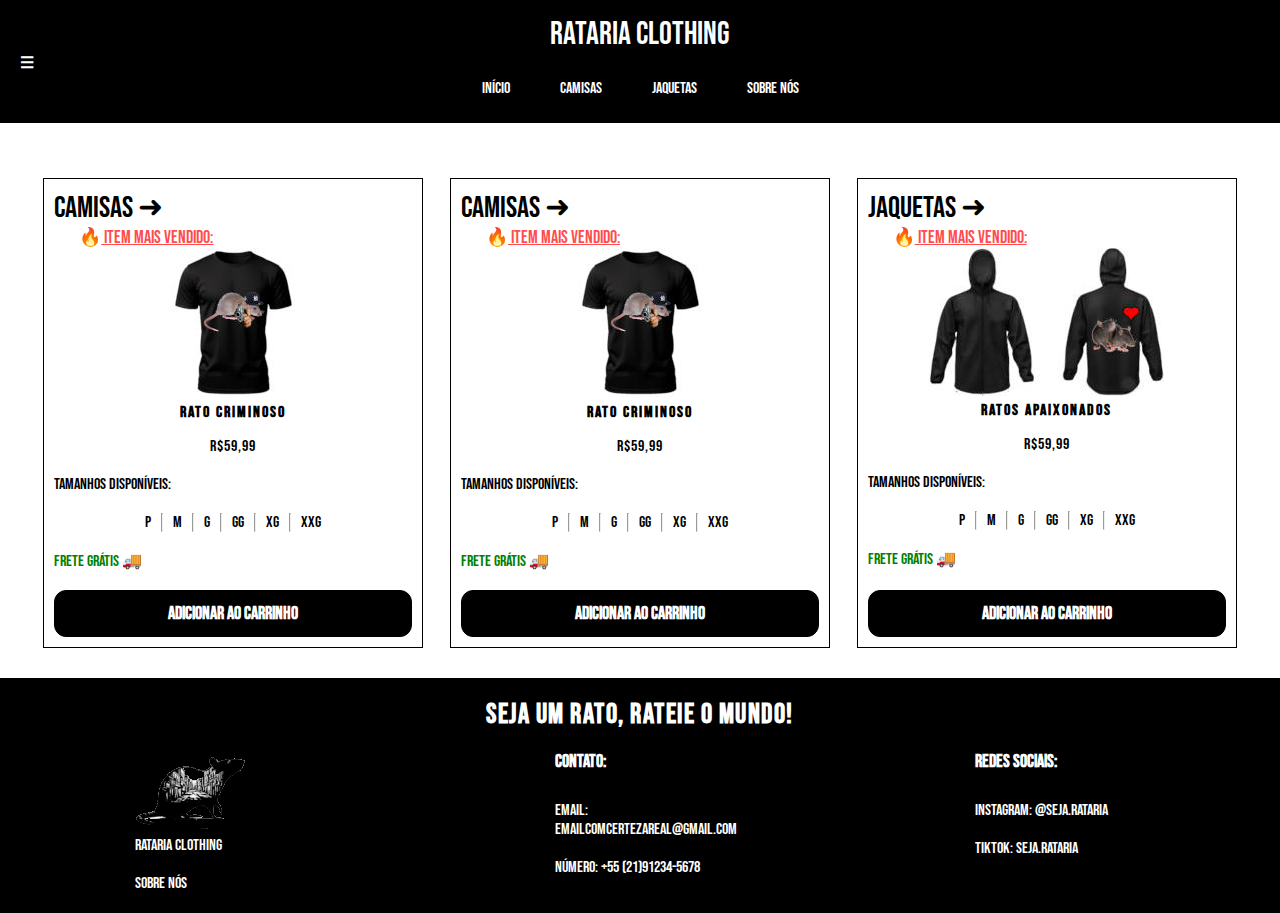
<file: index.html>
<!DOCTYPE html>
<html lang="pt-br">
<head>
    <meta charset="UTF-8">
    <meta name="viewport" content="width=device-width, initial-scale=1.0">
    <title>Rataria Clothing</title>
    <link rel="stylesheet" href="style.css">
    <link rel="preconnect" href="https://fonts.googleapis.com">
    <link rel="preconnect" href="https://fonts.gstatic.com" crossorigin>
    <link href="https://fonts.googleapis.com/css2?family=Bebas+Neue&display=swap" rel="stylesheet">
</head>
<body>
    <header>
        <div class="header-cont">
            <div class="logo">
                <a href="index.html" class="logo">Rataria Clothing</a>
            </div>
    
            <div class="dropdown">
                <button class="dropbtn">&#9776</button>
                <div class="dropdown-content">
                    <a href="index.html">Início</a>
                    <a href="camisas.html">Camisas</a>
                    <a href="jaquetas.html">Jaquetas</a>
                    <a href="sobre.html">Sobre Nós</a>
                </div>
            </div>
        </div>
    
        <nav class="navbar">
            <a href="index.html">Início</a>
            <a href="camisas.html">Camisas</a>
            <a href="jaquetas.html">Jaquetas</a>
            <a href="sobre.html">Sobre Nós</a>
        </nav>
    </header>
        <div class="container">
            <div class="div-roupa-index">
                <a href="camisas.html" class="acesso-pagina-index">Camisas &#x0279C</a>
                <p><span class="emoji-mais-vendas">&#x1F525</span><span class="p-mais-vendas"> Item mais vendido:</span></p>
                <p class="centro">
                <picture>
                    <img src="imagens/rato-crime-completo150.jpg" alt="rato crime malvado">
                </picture>
            </p>
            <h2>Rato criminoso</h2>
            <p class="preco">R$59,99</p>
            <br>
            <p>Tamanhos disponíveis:</p>
            <br>
            <ul  type="none" class="tamanho">
                <li>P</li>
                <hr>
                <li>M</li>
                <hr>
                <li>G</li>
                <hr>
                <li>GG</li>
                <hr>
                <li>XG</li>
                <hr>
                <li>XXG</li>
            </ul>
            <br>
            <p class="frete">Frete grátis &#x1F69A</p>
            <br>
            <button class="carrinho carrinho-animacao">
                <span class="button-text">Adicionar ao carrinho</span>
            </button>
        </div>
        
        <div class="div-roupa-index">
            <a href="camisas.html" class="acesso-pagina-index">Camisas &#x0279C</a>
            <p><span class="emoji-mais-vendas">&#x1F525</span><span class="p-mais-vendas"> Item mais vendido:</span></p>
            <p class="centro">
            <picture>
                <img src="imagens/rato-crime-completo150.jpg" alt="rato crime malvado">
            </picture>
        </p>
        <h2>Rato criminoso</h2>
        <p class="preco">R$59,99</p>
        <br>
        <p>Tamanhos disponíveis:</p>
        <br>
        <ul  type="none" class="tamanho">
            <li>P</li>
            <hr>
            <li>M</li>
            <hr>
            <li>G</li>
            <hr>
            <li>GG</li>
            <hr>
            <li>XG</li>
            <hr>
            <li>XXG</li>
        </ul>
        <br>
        <p class="frete">Frete grátis &#x1F69A</p>
        <br>
        <button class="carrinho carrinho-animacao">
            <span class="button-text">Adicionar ao carrinho</span>
        </button>
    </div>

        <div class="div-roupa-index">
            <a href="jaquetas.html" class="acesso-pagina-index">Jaquetas &#x0279C</a>
            <p><span class="emoji-mais-vendas">&#x1F525</span><span class="p-mais-vendas"> Item mais vendido:</span></p>
            <p class="centro">
            <picture>
                <img src="imagens/jaqueta_rato_apaixonado_redimensionado150.jpg" alt="ratos apaixonados">
            </picture>
        </p>
        <h2>Ratos apaixonados</h2>
        <p class="preco">R$59,99</p>
        <br>
        <p>Tamanhos disponíveis:</p>
        <br>
        <ul  type="none" class="tamanho">
            <li>P</li>
            <hr>
            <li>M</li>
            <hr>
            <li>G</li>
            <hr>
            <li>GG</li>
            <hr>
            <li>XG</li>
            <hr>
            <li>XXG</li>
        </ul>
        <br>
        <p class="frete">Frete grátis &#x1F69A</p>
        <br>
        <button class="carrinho carrinho-animacao">
            <span class="button-text">Adicionar ao carrinho</span>
        </button>
    </div>
        </div>
    <footer class="footer">
        <div class="footer-lema">
            <h1>Seja um rato, rateie o mundo!</h1>
        </div>
        <div class="footer-content">
            <div class="footer-secao">
                <picture><img src="imagens/rataria-logo-footer.png" alt="logo rataria"></picture>
                <br>
                <p>Rataria Clothing</p>
                <br>
                <a href="sobre.html" id="tira-o-inferno-do-sublinhado">Sobre nós</a>
            </div>
            <div class="footer-secao">
                <h3>Contato:</h3>
                <br>
                <p>Email: emailcomcertezareal@gmail.com</p>
                <br>
                <p>Número: +55 (21)91234-5678</p>
            </div>
            <div class="footer-secao">
                <h3>Redes Sociais:</h3>
                <br>
                <p>Instagram: @seja.rataria</p>
                <br>
                <p>TikTok: seja.rataria</p>
            </div>
        </div>
    </footer>

    <script src="animacao.js"></script>
</body>
</html>
</file>
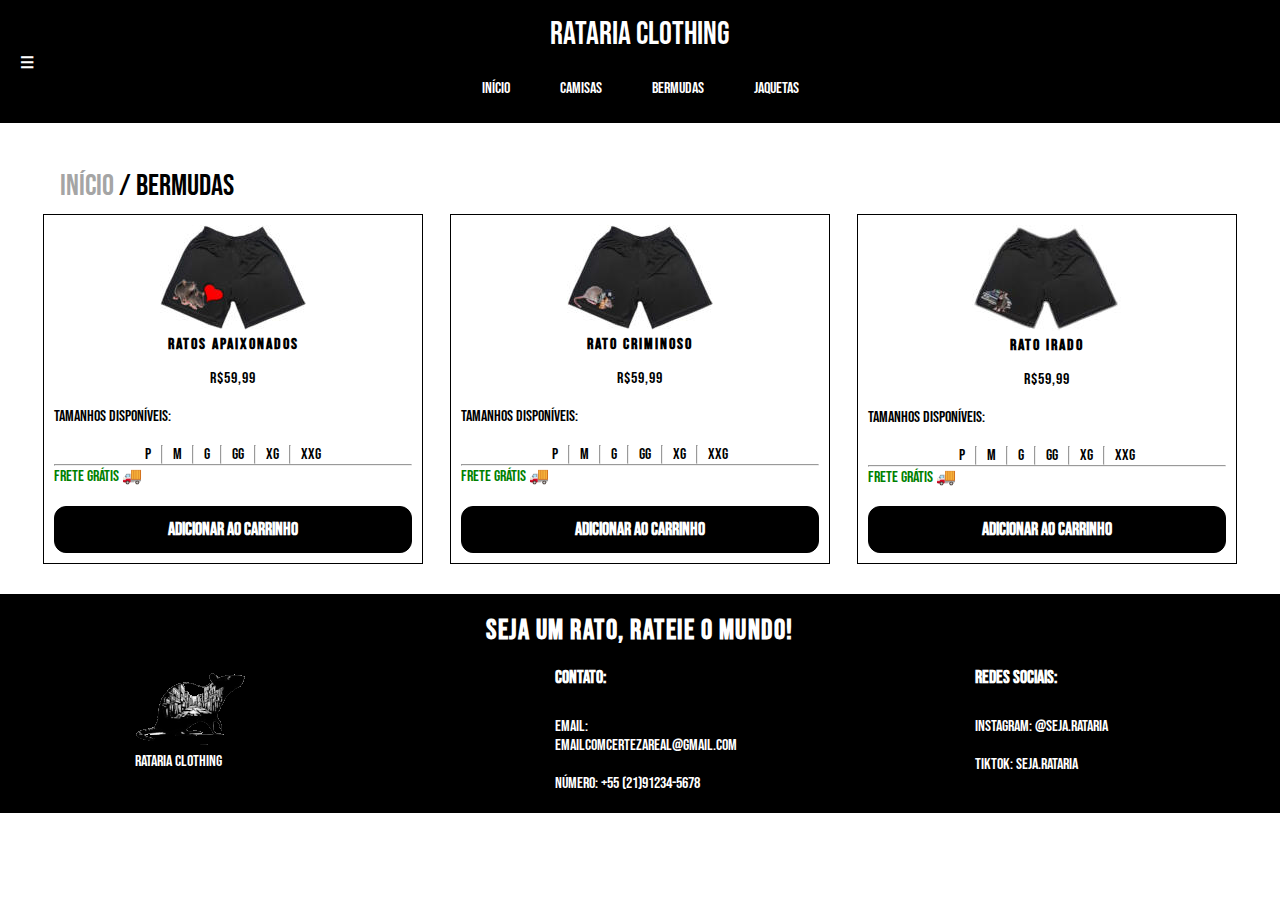
<file: bermudas.html>
<!DOCTYPE html>
<html lang="pt-br">
<head>
    <meta charset="UTF-8">
    <meta name="viewport" content="width=device-width, initial-scale=1.0">
    <link rel="shortcut icon" href="imagens/favicon.ico" type="image/x-icon">
    <title>Rataria Clothing</title>
    <link rel="stylesheet" href="style.css">
    <link rel="preconnect" href="https://fonts.googleapis.com">
    <link rel="preconnect" href="https://fonts.gstatic.com" crossorigin>
    <link href="https://fonts.googleapis.com/css2?family=Bebas+Neue&display=swap" rel="stylesheet">
</head>
<body>
    <header>
        <div class="header-cont">
            <div class="logo">
                <a href="index.html" class="logo">Rataria Clothing</a>
            </div>
    
            <div class="dropdown">
                <button class="dropbtn">&#9776</button>
                <div class="dropdown-content">
                    <a href="index.html">Início</a>
                    <a href="camisas.html">Camisas</a>
                    <a href="bermudas.html">Bermudas</a>
                    <a href="jaquetas.html">Jaquetas</a>
                </div>
            </div>
        </div>
    
        <nav class="navbar">
            <a href="index.html">Início</a>
            <a href="camisas.html">Camisas</a>
            <a href="bermudas.html">Bermudas</a>
            <a href="jaquetas.html">Jaquetas</a>
        </nav>
    </header>

    <p><span><a href="index.html" class="acesso-pagina">Início</a></span><span class="atual-pagina"> / Bermudas</span></p>
    <div class="container">
        <div class="div-roupa">    
            <p class="centro">
                <picture>
                    <img src="imagens/bermuda-ratos-apaixonados.jpg" alt="ratinhos apaixonados fofos">
                </picture>
            </p>
            <h2>Ratos Apaixonados</h2>
            <p class="preco">R$59,99</p>
            <br>
            <p>Tamanhos disponíveis:</p>
            <br>
            <ul type="none" class="tamanho">
                <li>P</li>
                <hr>
                <li>M</li>
                <hr>
                <li>G</li>
                <hr>
                <li>GG</li>
                <hr>
                <li>XG</li>
                <hr>
                <li>XXG</li>
            </ul>
            <hr>
            <p class="frete">Frete grátis &#x1F69A</p>
            <br>
            <button class="carrinho carrinho-animacao">
                <span class="button-text">Adicionar ao carrinho</span>
            </button>
        </div>
        
        <div class="div-roupa">    
            <p class="centro">
                <picture>
                    <img src="imagens/bermuda-rato-crime.jpg" alt="rato criminoso">
                </picture>
            </p>
            <h2>Rato criminoso</h2>
            <p class="preco">R$59,99</p>
            <br>
            <p>Tamanhos disponíveis:</p>
            <br>
            <ul type="none" class="tamanho">
                <li>P</li>
                <hr>
                <li>M</li>
                <hr>
                <li>G</li>
                <hr>
                <li>GG</li>
                <hr>
                <li>XG</li>
                <hr>
                <li>XXG</li>
            </ul>
            <hr>
            <p class="frete">Frete grátis &#x1F69A</p>
            <br>
            <button class="carrinho carrinho-animacao">
                <span class="button-text">Adicionar ao carrinho</span>
            </button>
        </div>

        <div class="div-roupa">    
            <p class="centro">
                <picture>
                    <img src="imagens/bermuda_rato_irado.jpg" alt="Rato Irado">
                </picture>
            </p>
            <h2>Rato Irado</h2>
            <p class="preco">R$59,99</p>
            <br>
            <p>Tamanhos disponíveis:</p>
            <br>
            <ul type="none" class="tamanho">
                <li>P</li>
                <hr>
                <li>M</li>
                <hr>
                <li>G</li>
                <hr>
                <li>GG</li>
                <hr>
                <li>XG</li>
                <hr>
                <li>XXG</li>
            </ul>
            <hr>
            <p class="frete">Frete grátis &#x1F69A</p>
            <br>
            <button class="carrinho carrinho-animacao">
                <span class="button-text">Adicionar ao carrinho</span>
            </button>
        </div>
    </div>

    <footer class="footer">
        <div class="footer-lema">
            <h1>Seja um rato, rateie o mundo!</h1>
        </div>
        <div class="footer-content">
            <div class="footer-secao">
                <picture><img src="imagens/rataria-logo-footer.png" alt="logo rataria"></picture>
                <br>
                <p>Rataria Clothing</p>
                <br>
            </div>
            <div class="footer-secao">
                <h3>Contato:</h3>
                <br>
                <p>Email: emailcomcertezareal@gmail.com</p>
                <br>
                <p>Número: +55 (21)91234-5678</p>
            </div>
            <div class="footer-secao">
                <h3>Redes Sociais:</h3>
                <br>
                <p>Instagram: @seja.rataria</p>
                <br>
                <p>TikTok: seja.rataria</p>
            </div>
        </div>
    </footer>

    <script src="animacao.js"></script>

</body>
</html>
</file>
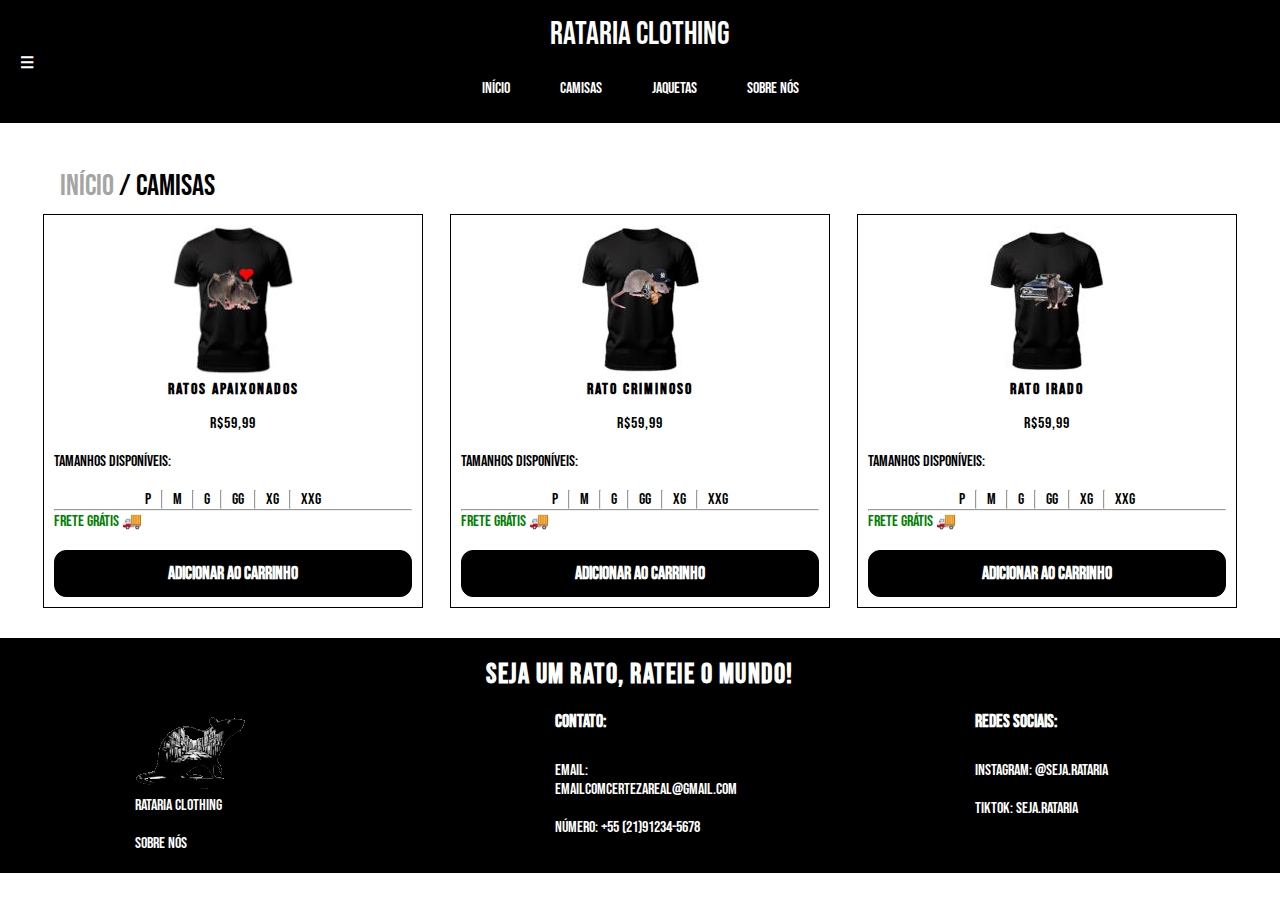
<file: camisas.html>
<!DOCTYPE html>
<html lang="pt-br">
<head>
    <meta charset="UTF-8">
    <meta name="viewport" content="width=device-width, initial-scale=1.0">
    <title>Rataria Clothing: Camisas</title>
    <link rel="stylesheet" href="style.css">
    <link rel="preconnect" href="https://fonts.googleapis.com">
    <link rel="preconnect" href="https://fonts.gstatic.com" crossorigin>
    <link href="https://fonts.googleapis.com/css2?family=Bebas+Neue&display=swap" rel="stylesheet">

</head>
<body>
    <header>
        <div class="header-cont">
            <div class="logo">
                <a href="index.html" class="logo">Rataria Clothing</a>
            </div>
    
            <div class="dropdown">
                <button class="dropbtn">&#9776</button>
                <div class="dropdown-content">
                    <a href="index.html">Início</a>
                    <a href="camisas.html">Camisas</a>
                    <a href="jaquetas.html">Jaquetas</a>
                    <a href="sobre.html">Sobre Nós</a>
                </div>
            </div>
        </div>
    
        <nav class="navbar">
            <a href="index.html">Início</a>
            <a href="camisas.html">Camisas</a>
            <a href="jaquetas.html">Jaquetas</a>
            <a href="sobre.html">Sobre Nós</a>
        </nav>
    </header>

    
    <p><span><a href="index.html" class="acesso-pagina">Início</a></span><span class="atual-pagina"> / Camisas</span></p>
    <div class="container">
        <div class="div-roupa">    
            <p class="centro">
                <picture>
                    <img src="imagens/rato-apaixonados-completo150.jpg" alt="ratinhos apaixonados fofos">
                </picture>
            </p>
            <h2>Ratos Apaixonados</h2>
            <p class="preco">R$59,99</p>
            <br>
            <p>Tamanhos disponíveis:</p>
            <br>
            <ul type="none" class="tamanho">
                <li>P</li>
                <hr>
                <li>M</li>
                <hr>
                <li>G</li>
                <hr>
                <li>GG</li>
                <hr>
                <li>XG</li>
                <hr>
                <li>XXG</li>
            </ul>
            <hr>
            <p class="frete">Frete grátis &#x1F69A</p>
            <br>
            <button class="carrinho carrinho-animacao">
                <span class="button-text">Adicionar ao carrinho</span>
            </button>
        </div>
        
        <div class="div-roupa">    
            <p class="centro">
                <picture>
                    <img src="imagens/rato-crime-completo150.jpg" alt="rato criminoso">
                </picture>
            </p>
            <h2>Rato criminoso</h2>
            <p class="preco">R$59,99</p>
            <br>
            <p>Tamanhos disponíveis:</p>
            <br>
            <ul type="none" class="tamanho">
                <li>P</li>
                <hr>
                <li>M</li>
                <hr>
                <li>G</li>
                <hr>
                <li>GG</li>
                <hr>
                <li>XG</li>
                <hr>
                <li>XXG</li>
            </ul>
            <hr>
            <p class="frete">Frete grátis &#x1F69A</p>
            <br>
            <button class="carrinho carrinho-animacao">
                <span class="button-text">Adicionar ao carrinho</span>
            </button>
        </div>

        <div class="div-roupa">    
            <p class="centro">
                <picture>
                    <img src="imagens/rato-carro-irado-completo150.jpg" alt="rato criminoso">
                </picture>
            </p>
            <h2>Rato Irado</h2>
            <p class="preco">R$59,99</p>
            <br>
            <p>Tamanhos disponíveis:</p>
            <br>
            <ul type="none" class="tamanho">
                <li>P</li>
                <hr>
                <li>M</li>
                <hr>
                <li>G</li>
                <hr>
                <li>GG</li>
                <hr>
                <li>XG</li>
                <hr>
                <li>XXG</li>
            </ul>
            <hr>
            <p class="frete">Frete grátis &#x1F69A</p>
            <br>
            <button class="carrinho carrinho-animacao">
                <span class="button-text">Adicionar ao carrinho</span>
            </button>
        </div>
    </div>
    <footer class="footer">
        <div class="footer-lema">
            <h1>Seja um rato, rateie o mundo!</h1>
        </div>
        <div class="footer-content">
            <div class="footer-secao">
                <picture><img src="imagens/rataria-logo-footer.png" alt="logo rataria"></picture>
                <br>
                <p>Rataria Clothing</p>
                <br>
                <a href="sobre.html" id="tira-o-inferno-do-sublinhado">Sobre nós</a>
            </div>
            <div class="footer-secao">
                <h3>Contato:</h3>
                <br>
                <p>Email: emailcomcertezareal@gmail.com</p>
                <br>
                <p>Número: +55 (21)91234-5678</p>
            </div>
            <div class="footer-secao">
                <h3>Redes Sociais:</h3>
                <br>
                <p>Instagram: @seja.rataria</p>
                <br>
                <p>TikTok: seja.rataria</p>
            </div>
        </div>
    </footer>

    <script src="animacao.js"></script>
</body>
</html>
</file>
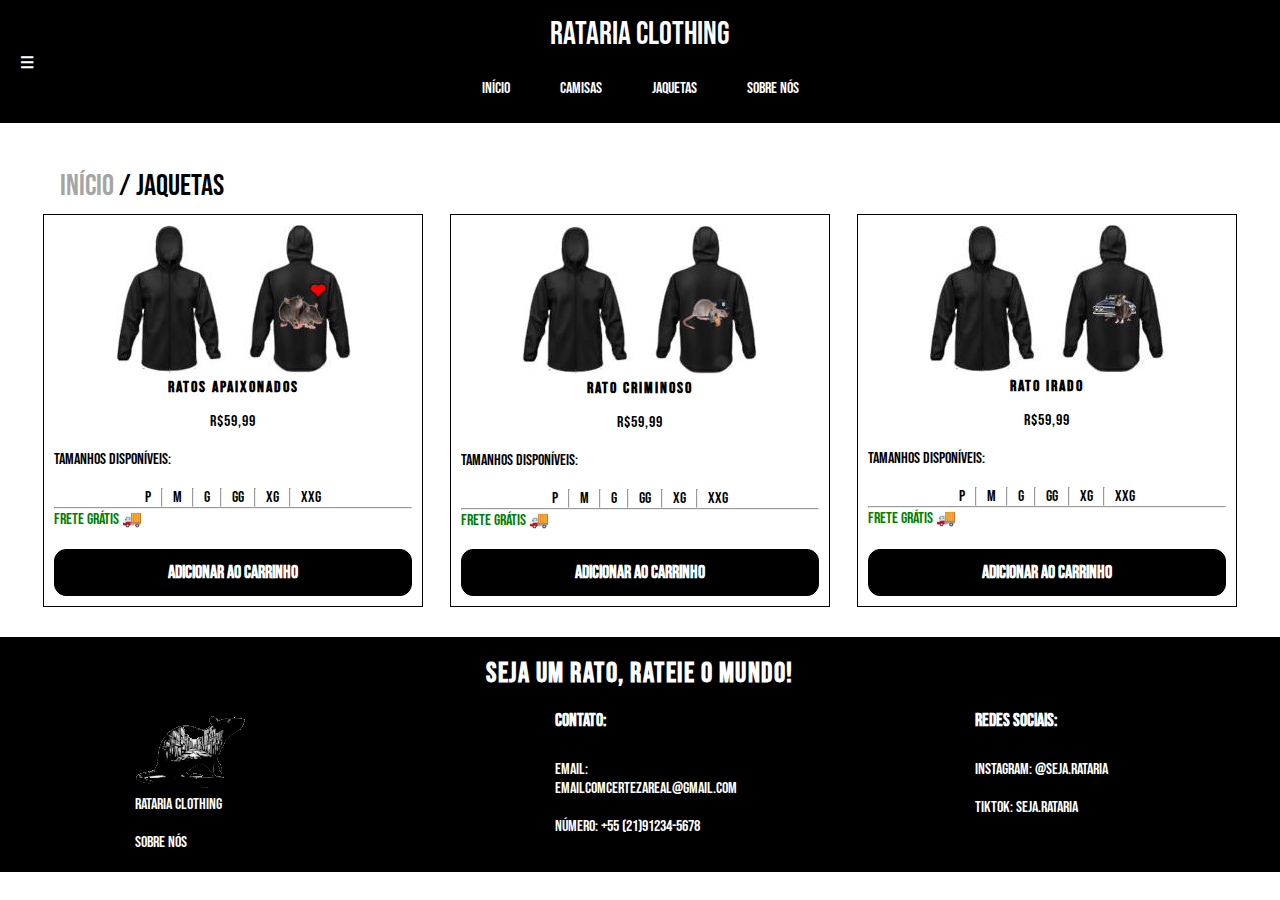
<file: jaquetas.html>
<!DOCTYPE html>
<html lang="pt-br">
<head>
    <meta charset="UTF-8">
    <meta name="viewport" content="width=device-width, initial-scale=1.0">
    <title>Rataria Clothing: Jaquetas</title>
    <link rel="stylesheet" href="style.css">
    <link rel="preconnect" href="https://fonts.googleapis.com">
    <link rel="preconnect" href="https://fonts.gstatic.com" crossorigin>
    <link href="https://fonts.googleapis.com/css2?family=Bebas+Neue&display=swap" rel="stylesheet">
</head>
<body>
    <header>
        <div class="header-cont">
            <div class="logo">
                <a href="index.html" class="logo">Rataria Clothing</a>
            </div>
    
            <div class="dropdown">
                <button class="dropbtn">&#9776</button>
                <div class="dropdown-content">
                    <a href="index.html">Início</a>
                    <a href="camisas.html">Camisas</a>
                    <a href="jaquetas.html">Jaquetas</a>
                    <a href="sobre.html">Sobre Nós</a>
                </div>
            </div>
        </div>
    
        <nav class="navbar">
            <a href="index.html">Início</a>
            <a href="camisas.html">Camisas</a>
            <a href="jaquetas.html">Jaquetas</a>
            <a href="sobre.html">Sobre Nós</a>
        </nav>
    </header>
    <p><span><a href="index.html" class="acesso-pagina">Início</a></span><span class="atual-pagina"> / Jaquetas</span></p>
    <div class="container">
        <div class="div-roupa">    
            <p class="centro">
                <picture>
                    <img src="imagens/jaqueta_rato_apaixonado_redimensionado150.jpg" alt="ratinhos apaixonados fofos">
                </picture>
            </p>
            <h2>Ratos Apaixonados</h2>
            <p class="preco">R$59,99</p>
            <br>
            <p>Tamanhos disponíveis:</p>
            <br>
            <ul type="none" class="tamanho">
                <li>P</li>
                <hr>
                <li>M</li>
                <hr>
                <li>G</li>
                <hr>
                <li>GG</li>
                <hr>
                <li>XG</li>
                <hr>
                <li>XXG</li>
            </ul>
            <hr>
            <p class="frete">Frete grátis &#x1F69A</p>
            <br>
            <button class="carrinho carrinho-animacao">
                <span class="button-text">Adicionar ao carrinho</span>
            </button>
        </div>
        
        <div class="div-roupa">    
            <p class="centro">
                <picture>
                    <img src="imagens/jaqueta_rato_crime_redimensionado150.jpg" alt="rato criminoso">
                </picture>
            </p>
            <h2>Rato criminoso</h2>
            <p class="preco">R$59,99</p>
            <br>
            <p>Tamanhos disponíveis:</p>
            <br>
            <ul type="none" class="tamanho">
                <li>P</li>
                <hr>
                <li>M</li>
                <hr>
                <li>G</li>
                <hr>
                <li>GG</li>
                <hr>
                <li>XG</li>
                <hr>
                <li>XXG</li>
            </ul>
            <hr>
            <p class="frete">Frete grátis &#x1F69A</p>
            <br>
            <button class="carrinho carrinho-animacao">
                <span class="button-text">Adicionar ao carrinho</span>
            </button>
        </div>

        <div class="div-roupa">    
            <p class="centro">
                <picture>
                    <img src="imagens/jaqueta_rato_irado_redimensionado150.jpg" alt="rato criminoso">
                </picture>
            </p>
            <h2>Rato Irado</h2>
            <p class="preco">R$59,99</p>
            <br>
            <p>Tamanhos disponíveis:</p>
            <br>
            <ul type="none" class="tamanho">
                <li>P</li>
                <hr>
                <li>M</li>
                <hr>
                <li>G</li>
                <hr>
                <li>GG</li>
                <hr>
                <li>XG</li>
                <hr>
                <li>XXG</li>
            </ul>
            <hr>
            <p class="frete">Frete grátis &#x1F69A</p>
            <br>
            <button class="carrinho carrinho-animacao">
                <span class="button-text">Adicionar ao carrinho</span>
            </button>
        </div>
    </div>
    <footer class="footer">
        <div class="footer-lema">
            <h1>Seja um rato, rateie o mundo!</h1>
        </div>
        <div class="footer-content">
            <div class="footer-secao">
                <picture><img src="imagens/rataria-logo-footer.png" alt="logo rataria"></picture>
                <br>
                <p>Rataria Clothing</p>
                <br>
                <a href="sobre.html" id="tira-o-inferno-do-sublinhado">Sobre nós</a>
            </div>
            <div class="footer-secao">
                <h3>Contato:</h3>
                <br>
                <p>Email: emailcomcertezareal@gmail.com</p>
                <br>
                <p>Número: +55 (21)91234-5678</p>
            </div>
            <div class="footer-secao">
                <h3>Redes Sociais:</h3>
                <br>
                <p>Instagram: @seja.rataria</p>
                <br>
                <p>TikTok: seja.rataria</p>
            </div>
        </div>
    </footer>

    <script src="animacao.js"></script>
</body>
</html>
</file>
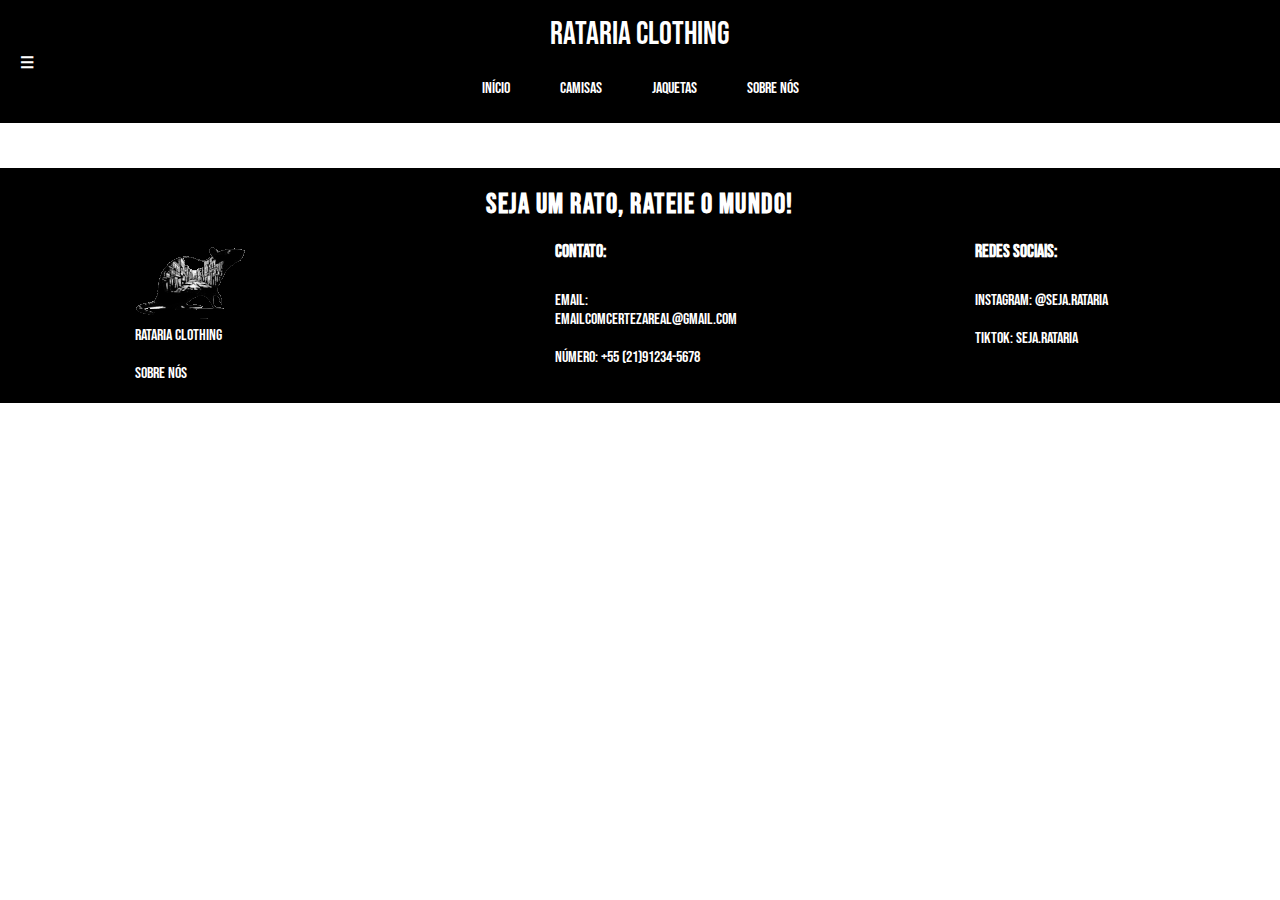
<file: sobre.html>
<!DOCTYPE html>
<html lang="pt-br">
<head>
    <meta charset="UTF-8">
    <meta name="viewport" content="width=device-width, initial-scale=1.0">
    <title>Rataria Clothing: Sobrte Nós</title>
    <link rel="stylesheet" href="style.css">
    <link rel="preconnect" href="https://fonts.googleapis.com">
    <link rel="preconnect" href="https://fonts.gstatic.com" crossorigin>
    <link href="https://fonts.googleapis.com/css2?family=Bebas+Neue&display=swap" rel="stylesheet">
</head>
<body>
    <header>
        <div class="header-cont">
            <div class="logo">
                <a href="index.html" class="logo">Rataria Clothing</a>
            </div>
    
            <div class="dropdown">
                <button class="dropbtn">&#9776</button>
                <div class="dropdown-content">
                    <a href="index.html">Início</a>
                    <a href="camisas.html">Camisas</a>
                    <a href="jaquetas.html">Jaquetas</a>
                    <a href="sobre.html">Sobre Nós</a>
                </div>
            </div>
        </div>
    
        <nav class="navbar">
            <a href="index.html">Início</a>
            <a href="camisas.html">Camisas</a>
            <a href="jaquetas.html">Jaquetas</a>
            <a href="sobre.html">Sobre Nós</a>
        </nav>
    </header>
    
    <footer class="footer">
        <div class="footer-lema">
            <h1>Seja um rato, rateie o mundo!</h1>
        </div>
        <div class="footer-content">
            <div class="footer-secao">
                <picture><img src="imagens/rataria-logo-footer.png" alt="logo rataria"></picture>
                <br>
                <p>Rataria Clothing</p>
                <br>
                <a href="sobre.html" id="tira-o-inferno-do-sublinhado">Sobre nós</a>
            </div>
            <div class="footer-secao">
                <h3>Contato:</h3>
                <br>
                <p>Email: emailcomcertezareal@gmail.com</p>
                <br>
                <p>Número: +55 (21)91234-5678</p>
            </div>
            <div class="footer-secao">
                <h3>Redes Sociais:</h3>
                <br>
                <p>Instagram: @seja.rataria</p>
                <br>
                <p>TikTok: seja.rataria</p>
            </div>
        </div>
    </footer>
</body>
</html>
</file>
<file: style.css>
* {
    margin: 0;
    padding: 0;
    box-sizing: border-box;
}

a:hover  {
    opacity: 0.7;
}


header {
    background-color: black;
    color: #fff;
    padding: 15px;
    margin-bottom: 5vh;
    display: flex;
    flex-direction: column;
    align-items: center;
    justify-content: center;
    position: relative;
}

.logo {
    font-family: "Bebas Neue", sans-serif;
    font-weight: 400;
    text-align: center;
    font-size: 2rem;
    color: #fff;
    text-decoration: none;
}

.dropdown {
    position: absolute;
    left: 10px;
    top: 50%;
    transform: translateY(-50%);
}

.dropbtn {
    background-color: black;
    color: #fff;
    padding: 10px;
    font-weight: bold;
    font-size: 1rem;
    border: none;
    cursor: pointer;
}

.dropdown-content {
    display: none;
    position: absolute;
    background-color: black;
    min-width: 150px;
    box-shadow: 0px 8px 16px rgba(0, 0, 0, 0.2);
    z-index: 1;
}

.dropdown-content a {
    color: #fff;
    padding: 12px 16px;
    font-family: "Bebas Neue", sans-serif;
    text-decoration: none;
    display: block;
}

.dropdown-content a:hover {
    background-color: black;
}

.dropdown:hover .dropdown-content {
    display: block;
}

.navbar {
    display: flex;
    justify-content: center;
    gap: 20px;
    padding-top: 15px;   
    flex-wrap: wrap;
}

.navbar a {
    color: #fff;
    font-family: "Bebas Neue", sans-serif;
    text-decoration: none;
    padding: 10px 15px;
    transition: background 0.3s;
}

.navbar a:hover {
    background-color: #444;
}

@media (max-width: 768px) {
    header {
        flex-direction: column;
        align-items: center;
    }

    .dropdown {
        display: none;
    }

    .navbar {
        flex-direction: row;
        justify-content: center;
        gap: 10px;
        padding: 10px 0;
    }
}

@media (max-width: 480px) {
    .logo {
        font-size: 1.5rem;
    }
    
    .dropbtn {
        font-size: 0.9rem;
        padding: 8px;
    }

    .navbar a {
        font-size: 0.9rem;
        padding: 8px 12px;
    }
}

footer {
    background-color: black;
    color: #fff;
    padding: 20px;
    align-items: center;
    display: flex;
    flex-direction: column;
    font-family: "Bebas Neue", sans-serif;
    margin-top: 20px;
}

.footer-secao {
    flex: 1;
    padding: 0 15px;
    max-width: 200px;
    text-decoration: none;
    font-family: "Bebas Neue", sans-serif;
}

#tira-o-inferno-do-sublinhado {
    text-decoration: none;
    font-family: "Bebas Neue", sans-serif;
    color: #fff;
}

.footer-secao h3{
    font-size: 18px;
    margin-bottom: 10px;
    font-family: "Bebas Neue", sans-serif;
}

.footer-lema {
    text-align: center;
    font-size: 14px;
    letter-spacing: 1.5px;
    margin-bottom: 20px;
    width: 100%;
    font-family: "Bebas Neue", sans-serif;
}

.footer-content {
    display: flex;
    justify-content: space-around;
    align-items: flex-start;
    flex-wrap: wrap;
    width: 100%;
    gap: 20px;
}

@media (max-width: 768px) {
    .footer-content {
        flex-direction: row;
        justify-content: center;
    }
    .footer-secao {
        max-width: 150px;
        text-align: center;
    }
}

@media (max-width: 480px) {
    .footer-content{
        flex-direction: column;
        align-items: center;
    }

    .footer-secao {
        max-width: 100%;
        text-align: center;
    }

    .footer-lema {
        font-size: 12px;
    }
}

.div-roupa-index {
    background-color: white;
    flex: 1 1 calc(33.33% - 20px);
    max-width: calc(33.33% - 20px);
    height: auto;
    display: flex;
    text-align: left;
    color: black;
    margin: 10px 0;
    border: 1px solid;
    font-family: "Bebas Neue", sans-serif;
    flex-direction: column;
    padding: 10px;
    box-sizing: border-box;
}

.div-roupa-index > h2{
    text-align: center;
    font-family: "Bebas Neue", sans-serif;
    font-size: 16px;
    text-transform: uppercase;
    letter-spacing: 2px;
    text-decoration: none;
    margin-bottom: 15px;
}

.div-roupa-index::before {
    margin: 40px;
}

.p-mais-vendas {
    color: red;
    font-family: "Bebas Neue", sans-serif;
    opacity: 0.7;
    text-decoration: underline;
    font-size: large;
}


.acesso-pagina-index {
    color: black;
    font-family: "Bebas Neue", sans-serif;
    font-size: 30px;
    text-decoration: none;
}

.emoji-mais-vendas {
    font-size: large;
    margin-left: 25px;
}

.div-roupa {
    background-color: white;
    flex: 1 1 calc(33.33% - 20px);
    max-width: calc(33.33% - 20px);
    height: auto;
    display: flex;
    text-align: left;
    color: black;
    margin: 10px 0;
    border: 1px solid;
    font-family: "Bebas Neue", sans-serif;
    flex-direction: column;
    padding: 10px;
    box-sizing: border-box;
}

.frete {
    font-family: "Bebas Neue", sans-serif;
    color: green;
}

.div-roupa > h2{
    text-align: center;
    font-family: "Bebas Neue", sans-serif;
    font-size: 16px;
    text-transform: uppercase;
    letter-spacing: 2px;
    text-decoration: none;
    margin-bottom: 15px;
}

.div-roupa::before {
    margin: 40px;
}



.acesso-pagina {
    color: gray;
    opacity: 0.7;
    font-size: 30px;
    margin-left: 60px;
    text-decoration: none;
    font-family: "Bebas Neue", sans-serif;
}

.acesso-pagina:hover {
    color: black;
    opacity: 1;
}
.atual-pagina {
    color: black;
    font-size: 30px;
    font-family: "Bebas Neue", sans-serif;
}

.centro {
    text-align: center;
    font-family: "Bebas Neue", sans-serif;
    background-color: white;
}

.preco {
    text-align: center;
    font-family: "Bebas Neue", sans-serif;
    font-size: 16px;
    text-transform: uppercase;
    letter-spacing: 1px;
    text-decoration: none;
}

.tamanho{
    display: flex;
    list-style: none;
    justify-content: center;
}

li {
    font-family: "Bebas Neue", sans-serif;
    margin: 0 10px;
}

#unico-li {
    margin-left: 0;
}

.carrinho {
    background-color: black;
    color: #fff;
    font-family: "Bebas Neue", sans-serif;
    font-weight: bold;
    font-size: 18px;
    padding: 12px;
    cursor: pointer;
    border-radius: 12px;
    margin-top: auto;
    display: block;
    text-align: center;
    position: relative;
    overflow: hidden;
    transition: all 0.4s ease;
    border: 1px solid black;
}

.carrinho .button-text {
    position: relative;
    z-index: 2;
    transition: color 0.4s ease;
}

.carrinho::before {
    content: '';
    position: absolute;
    top: 0;
    left: -100%;
    width: 100%;
    height: 100%;
    background-color: #fff;
    transition: transform 0.4s ease;
    transform: translateX(0);
    z-index: 1;
    border-radius: 12px;
}

.carrinho.hovered::before {
    transform: translateX(100%);
}

.carrinho.hovered .button-text {
    color: black;
}

.container {
    display: flex;
    flex-wrap: wrap;
    justify-content: space-around;
    gap: 20px;
    margin: 0 auto;
    max-width: 1200px;
}

@media (max-width: 1024px) {
    .div-roupa-index {
        flex: 1 1 calc(50% - 20px);
        max-width: calc(50% - 20px);
    }

    
    .carrinho {
        font-size: 20px;
        padding: 16px;
    }
 }

@media (max-width: 1024px) {
    .div-roupa {
        flex: 1 1 calc(50% - 20px);
        max-width: calc(50% - 20px);
    }

    .carrinho {
        font-size: 20px;
        padding: 16px;
    }
}

 @media (max-width: 768px) {
    .div-roupa-index {
        flex: 1 1 calc(50% - 20px);
        max-width: calc(50% - 20px);
    }

    .carrinho {
        font-size: 16px;
        padding: 14px;
    }
 }

 @media (max-width: 768px) {
    .div-roupa {
        flex: 1 1 calc(50% - 40px);
        max-width: calc(50% - 40px);
        margin: 0 auto;
    }

    .carrinho {
        font-size: 16px;
        padding: 14px;
    }
 }

 @media (max-width: 480px) {
    .div-roupa-index {
        flex: 1 1 90%;
        max-width: 90%;
        margin: 0 auto;
    }

    .carrinho {
        font-size: 20px;
        padding: 16px;
    }
 }

 @media (max-width: 480px) {
    .div-roupa {
        flex: 1 1 90%;
        max-width: 90%;
        margin: 0 auto;
    }

    .carrinho {
        font-size: 20px;
        padding: 16px;
    }
 }
</file>
